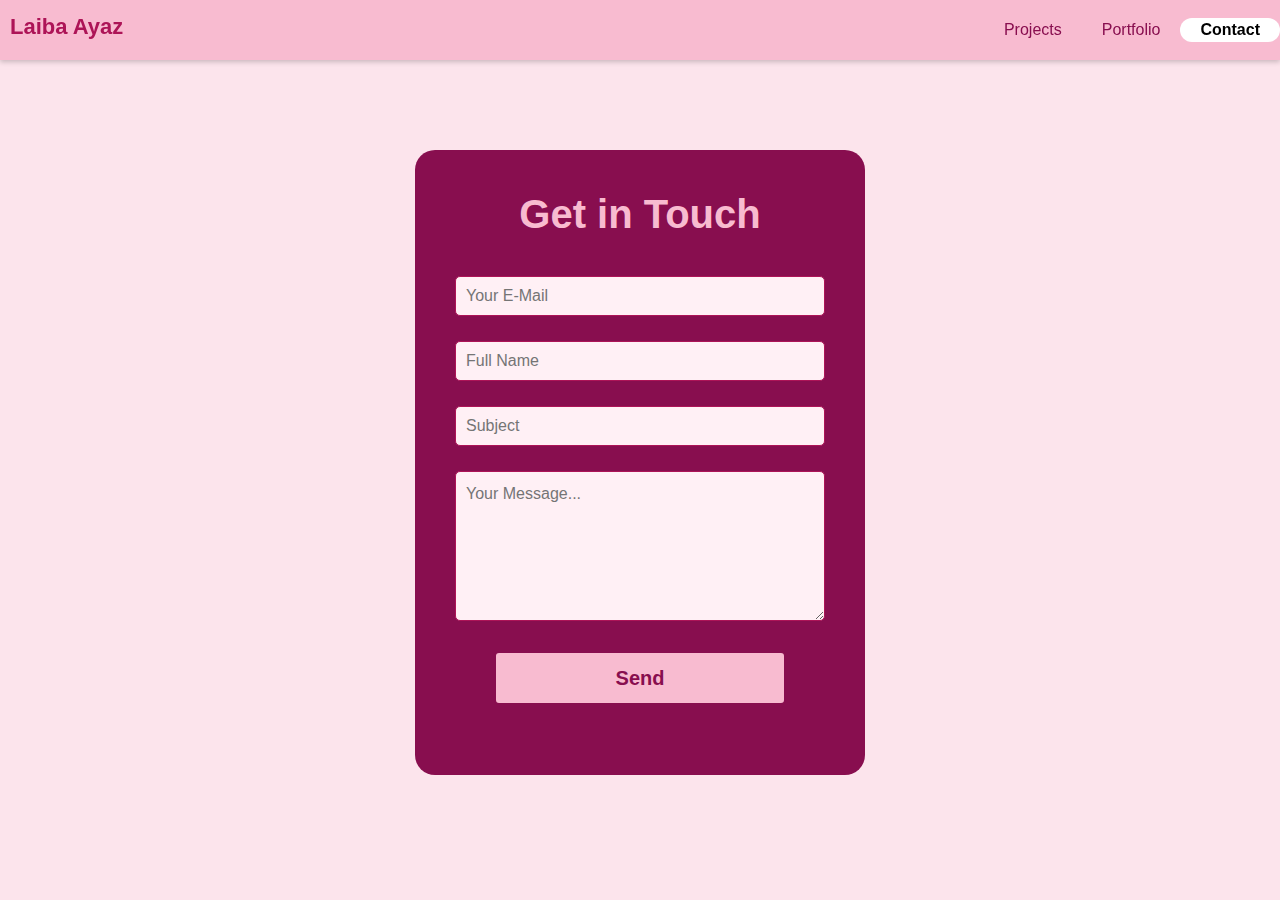
<file: Contact.html>
<html>
<head>
    <title>Laiba Ayaz - Contact</title>
    <meta name="viewport" content="width=device-width, initial-scale=1">
    <link href="https://cdn.jsdelivr.net/npm/bootstrap@5.3.2/dist/css/bootstrap.min.css" rel="stylesheet">
    <link href="style.css" rel="stylesheet">
    <script src="https://cdn.jsdelivr.net/npm/bootstrap@5.3.2/dist/js/bootstrap.bundle.min.js"></script>
</head>
<body style="background-color: #fce4ec; color: #880e4f;">
    <div class="header" style="background-color: #f8bbd0;">
        <a href="Index.html" class="logo" style="color: #ad1457; font-weight: bold;">Laiba Ayaz</a>
        <div class="navbar">
            <a href="projects.html" style="color: #880e4f;">Projects</a>
            <a href="portfolio.html" style="color: #880e4f;">Portfolio</a>
            <a class="active" href="Contact.html" style="color: #880e4f;">Contact</a>
        </div>
    </div>
    <div class="section1">
        <div class="d-flex justify-content-center" style="margin-top: 150px;">
            <div class="container" style="background-color: #880e4f; width: 450px; border-radius: 20px; padding: 40px;">
                <h1 style="text-align: center; color: #f8bbd0; font-weight: bold; padding-bottom: 20px;">Get in Touch</h1>
                <input type="text" id="email" placeholder="Your E-Mail" style="width: 100%; padding: 10px; margin-bottom: 15px; border-radius: 5px; border: 1px solid #ad1457;">
                <input type="text" id="fullname" placeholder="Full Name" style="width: 100%; padding: 10px; margin-bottom: 15px; border-radius: 5px; border: 1px solid #ad1457;">
                <input type="text" id="subject" placeholder="Subject" style="width: 100%; padding: 10px; margin-bottom: 15px; border-radius: 5px; border: 1px solid #ad1457;">
                <div class="d-flex justify-content-center" style="padding-top:10px">
                    <textarea rows="6" cols="38" placeholder="Your Message..." style="width: 100%; padding: 10px; border-radius: 5px; border: 1px solid #ad1457;"></textarea>
                </div>
                <div class="d-flex justify-content-center" style="padding:30px;">
                    <a href="#" class="button-white" style="font-size: 20px; padding: 10px 120px; color: #880e4f; background-color: #f8bbd0; border-radius: 5px;">Send</a>
                </div>
            </div>
        </div>
    </div>
</body>
</html>
</file>
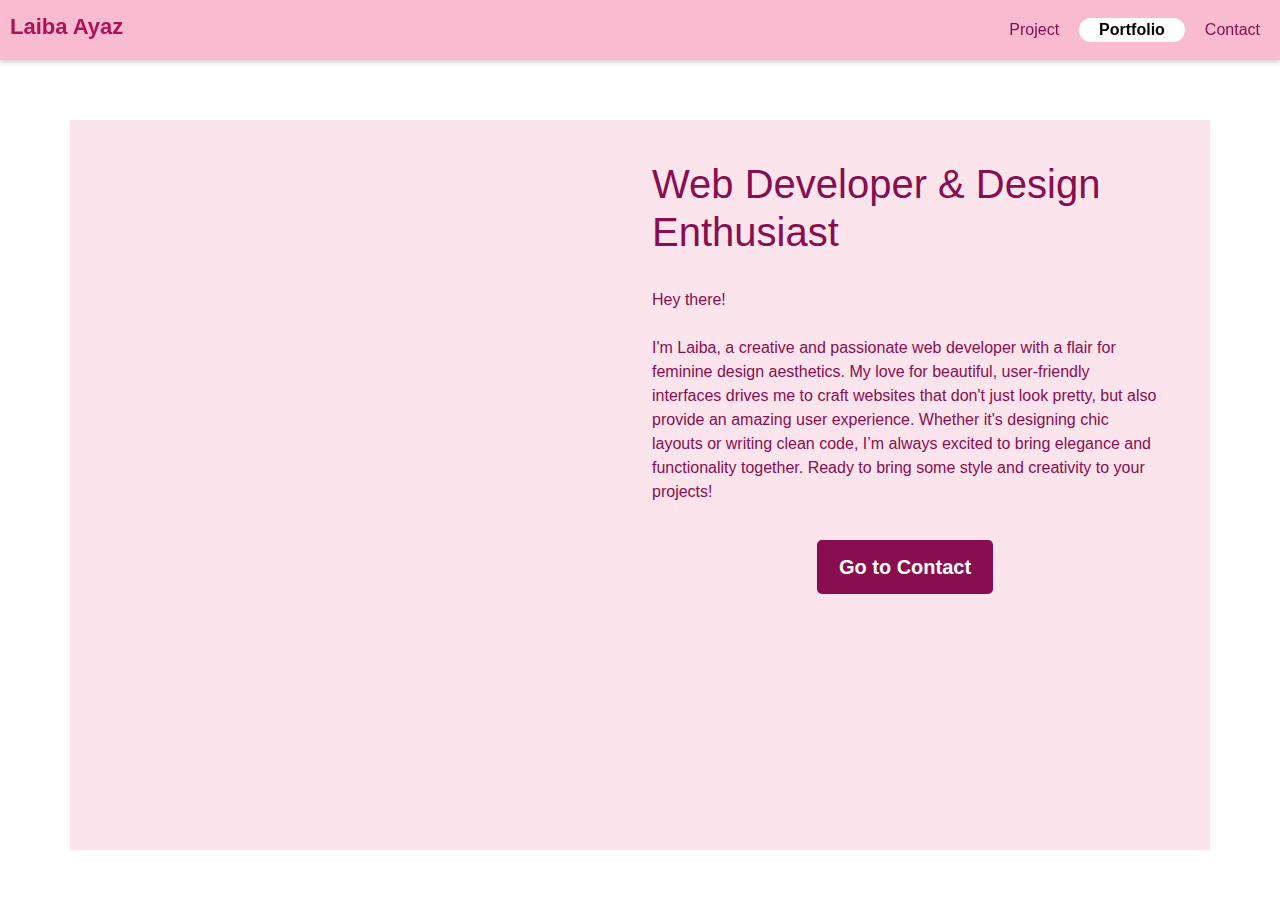
<file: portfolio.html>
<!DOCTYPE html>
<html lang="en">
<head>
    <title>Laiba Ayaz</title>
    <meta name="viewport" content="width=device-width, initial-scale=1">
    <link href="https://cdn.jsdelivr.net/npm/bootstrap@5.3.2/dist/css/bootstrap.min.css" rel="stylesheet">
    <link href="style.css" rel="stylesheet">
    <script src="https://cdn.jsdelivr.net/npm/bootstrap@5.3.2/dist/js/bootstrap.bundle.min.js"></script>
</head>
<body>
    <div class="header">
        <a href="Index.html" class="logo">Laiba Ayaz</a>
        <div class="navbar">
            <a href="projects.html">Project</a>
            <a class="active" href="#">Portfolio</a>
            <!-- Corrected link to Contact.html with capital "C" -->
            <a href="Contact.html">Contact</a>
        </div>
    </div>
    <div class="section1">
        <div class="container" style="margin-top: 120px; background-color: #fce4ec;">
            <div class="row" style="padding: 40px;">
                <div class="col-md" style="max-width:600px;">
                    <div class="d-flex justify-content-center">
                        <iframe src="Laiba Ayaz - Technical Support Representative.pdf" width="500px" height="650px"></iframe>
                    </div>
                </div>
                <div class="col-md container-fluid">
                    <h1 style="color: #880e4f;">Web Developer &amp; Design Enthusiast</h1>
                    <br>
                    <p>Hey there! <br><br>
                        I'm Laiba, a creative and passionate web developer with a flair for feminine design aesthetics. 
                        My love for beautiful, user-friendly interfaces drives me to craft websites that don't just look pretty, 
                        but also provide an amazing user experience. Whether it's designing chic layouts or writing clean code, 
                        I’m always excited to bring elegance and functionality together. 
                        Ready to bring some style and creativity to your projects!
                    </p>
                    <div class="d-flex justify-content-center">
                        <!-- Corrected button to navigate to Contact.html with capital "C" -->
                        <a href="Contact.html" class="button-white" style="margin-top:20px; font-size: 20px; background-color: #880e4f; color: #fff; padding: 10px 20px; border-radius: 5px;">
                            Go to Contact
                        </a>
                    </div>
                </div>
            </div>
        </div>
    </div>
</body>
</html>
</file>
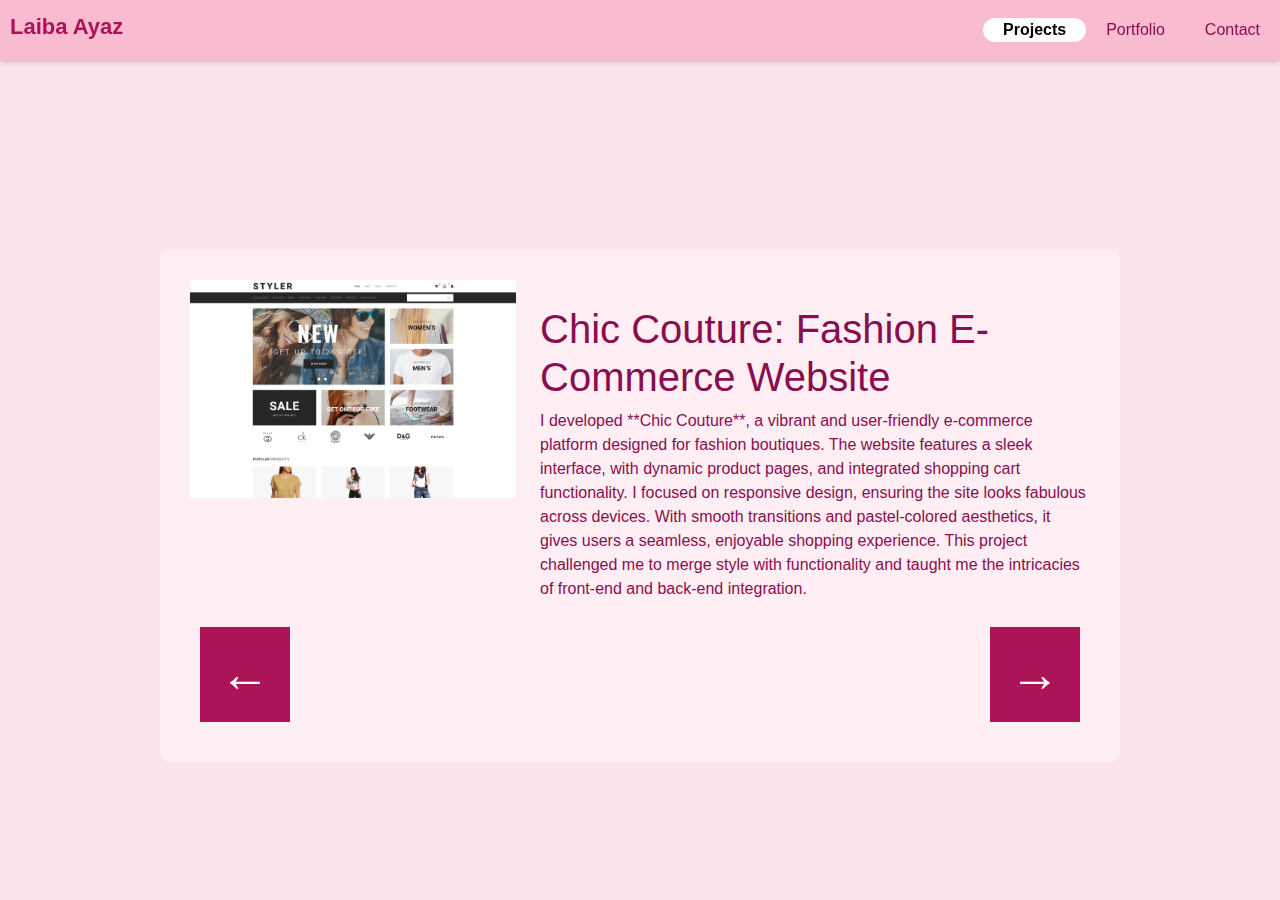
<file: projects.html>
<html><head>
    <title>Laiba Ayaz</title>
    <meta name="viewport" content="width=device-width, initial-scale=1">
    <link href="https://cdn.jsdelivr.net/npm/bootstrap@5.3.2/dist/css/bootstrap.min.css" rel="stylesheet">
    <link href="style.css" rel="stylesheet">
    <script src="https://cdn.jsdelivr.net/npm/bootstrap@5.3.2/dist/js/bootstrap.bundle.min.js"></script>
    <script>
        document.addEventListener("DOMContentLoaded", function () {
            const posts = document.querySelectorAll(".post");
            let currentPostIndex = 0;

            function showPost(index) {
                posts.forEach((post) => (post.style.display = "none"));
                posts[index].style.display = "block";
            }

            showPost(currentPostIndex);

            document.getElementById("prev-button").addEventListener("click", function () {
                currentPostIndex = (currentPostIndex - 1 + posts.length) % posts.length;
                showPost(currentPostIndex);
            });

            document.getElementById("next-button").addEventListener("click", function () {
                currentPostIndex = (currentPostIndex + 1) % posts.length;
                showPost(currentPostIndex);
            });
        });
    </script>
</head>
<body style="background-color: #fce4ec; color: #880e4f;">
    <div class="header" style="background-color: #f8bbd0;">
        <a href="Index.html" class="logo" style="color: #ad1457;">Laiba Ayaz</a>
        <div class="navbar">
            <a class="active" href="#" style="color: #ad1457;">Projects</a>
            <a href="portfolio.html" style="color: #880e4f;">Portfolio</a>
            <a href="Contact.html" style="color: #880e4f;">Contact</a>
        </div>
    </div>
    <div class="section1">
        <div class="d-flex justify-content-center" style="margin-top: 250px;">
            <div class="projects">
                <div class="post-container">
                    <div class="post" id="post-1" style="display: block;">
                        <div class="row">
                            <div class="col-md" id="post-img">
                                <img class="img-fluid" src="Website.jpg" alt="Fashion Website">
                            </div>
                            <div class="col-md" style="padding-top:25px">
                                <h1>Chic Couture: Fashion E-Commerce Website</h1>
                                <p>
                                    I developed **Chic Couture**, a vibrant and user-friendly e-commerce platform designed for fashion boutiques. The website features a sleek interface, 
                                    with dynamic product pages, and integrated shopping cart functionality. I focused on responsive design, ensuring the site looks fabulous across devices.
                                    With smooth transitions and pastel-colored aesthetics, it gives users a seamless, enjoyable shopping experience. This project challenged me to merge 
                                    style with functionality and taught me the intricacies of front-end and back-end integration.
                                </p>
                            </div>
                        </div>
                    </div>
                    <div class="post" id="post-2" style="display: none;">
                        <div class="row">
                            <div class="col-md" id="post-img">
                                <img class="img-fluid" src="Blossom.webp" alt="Wellness App">
                            </div>
                            <div class="col-md" style="padding-top:25px">
                                <h1>Blossom: Wellness &amp; Self-Care App</h1>
                                <p>
                                    **Blossom** is a self-care mobile app designed to help users track their mental and physical wellness. It includes features such as daily mood tracking, 
                                    goal setting, and personalized self-care suggestions. I designed the app with a soft color palette and a calming UI to provide a relaxing user experience. 
                                    Working on Blossom helped me enhance my mobile app development skills, with a focus on user experience, API integration, and data security.
                                </p>
                            </div>
                        </div>
                    </div>
                </div>
                <div class="navigation">
                    <button id="prev-button" style="float: left; background-color: #ad1457; color: #fff;">←</button>
                    <button id="next-button" style="float: right; background-color: #ad1457; color: #fff;">→</button>
                </div>
            </div>
        </div>
    </div>

</body></html>
</file>
<file: style.css>
/* Global Styles */
body, html {
    height: 100%;
    font-family: Arial, sans-serif;
    margin: 0; /* Remove default margin */
}

.main-container {
    min-height: 100vh; /* Minimum height to fill viewport */
    overflow-y: auto; /* Enable vertical scrolling */
}

/* Scrollbar Styles */
::-webkit-scrollbar {
    width: 12px; /* Width of the scrollbar */
}

::-webkit-scrollbar-thumb {
    background-color: #880e4f; /* Dark Pink */
    border-radius: 10px; /* Rounded corners */
}

::-webkit-scrollbar-thumb:hover {
    background-color: #ad1457; /* Darker Pink on hover */
}

/* Section Styles */
.section1, .section2 {
    min-height: 100vh; /* Ensure sections fill the viewport */
    overflow: hidden; /* Prevent overflow issues */
    background-attachment: fixed; /* Fixed background for sections */
}

/* Text Styles */
h1 {
    color: #880e4f; /* Dark Pink */
}

p {
    color: #880e4f; /* Dark Pink */
}

/* Header Styles */
.header {
    position: fixed;
    top: 0; 
    width: 100%;
    background-color: #f8bbd0; /* Light Pink */
    padding-top: 10px;
    padding-bottom: 10px;
    box-shadow: 0 2px 5px rgba(0, 0, 0, 0.2);
}

.header .logo {
    color: #ad1457; /* Darker Pink */
    padding: 10px 10px;
    text-decoration: none;
    font-weight: bold;
    font-size: 22px;
}

.header .navbar {
    overflow: hidden;
    float: right;
}

.header .navbar a {
    color: #880e4f; /* Dark Pink */
    padding: 0px 20px;
    text-decoration: none;
}

.header .navbar a:hover {
    color: #ff4081; /* Light Pink on hover */
}

/* Active Link Styles */
.active {
    color: black !important;
    background-color: white;
    font-weight: bold;
    border-radius: 12px;
}

/* Button Styles */
.button-white {
    color: #880e4f; /* Dark Pink text */
    background-color: white; /* White background */
    text-decoration: none;
    font-size: 20px; /* Font size */
    font-weight: bold;
    text-align: center;
    padding: 10px 20px; /* Adjust padding for better visibility */
    border-radius: 8px; /* Rounded corners */
    border: 2px solid #880e4f; /* Add a border */
    transition: background-color 0.3s, color 0.3s; /* Smooth transition */
}

.button-white:hover {
    background-color: #f8bbd0; /* Light Pink on hover */
    color: #880e4f; /* Dark Pink text */
}

.button-black {
    color: white;
    background-color: #880e4f !important; /* Dark Pink */
    text-decoration: none;
    font-size: 20px; /* Adjusted for better readability */
    font-weight: bold;
    text-align: center;
    padding: 10px;
    border-radius: 8px; /* More rounded */
    transition: background-color 0.3s; /* Smooth transition */
}

.button-black:hover {
    background-color: #ad1457; /* Darker Pink on hover */
}

/* Input and Textarea Styles */
input {
    background-color: rgb(255, 240, 245); /* Light Pink */
    color: #880e4f; /* Dark Pink */
    width: 100%; /* Full width for responsiveness */
    height: 40px;
    margin: 10px 0;
    padding: 0px 10px;
    border-style: groove;
    border-radius: 12px;
}

textarea {
    background-color: rgb(255, 240, 245); /* Light Pink */
    color: #880e4f; /* Dark Pink */
    width: 100%; /* Full width for responsiveness */
    height: 150px;
    padding: 0px 10px;
    border-radius: 12px;
}

/* Project Styles */
.projects {
    background-color: rgba(255, 240, 245, 0.8); /* Semi-transparent light pink */
    padding: 30px;
    border-radius: 10px;
}

/* Post Container Styles */
.post-container {
    max-width: 900px;
    margin: 0 auto;
}

.post {
    display: none;
}

/* Navigation Styles */
.navigation {
    text-align: center;
}

#post-img {
    max-width: 350px;
}

#prev-button, #next-button {
    background-color: transparent;
    border: none;
    color: #880e4f; /* Dark Pink */
    font-size: 50px;
    padding: 10px 20px;
    margin: 10px;
}

/* Profile Image Styles */
.profile-image {
    border-radius: 10px; 
    border: 5px solid #ad1457; 
    width: 50%; 
    height: auto; 
}

/* Media Queries for Responsiveness */
@media only screen and (max-width: 900px) {
    #myimage {
        display: none;
    }

    .post-container {
        width: 100%; /* Full width on smaller screens */
        padding: 0 10px; /* Add padding for mobile */
    }

    input, textarea {
        width: calc(100% - 20px); /* Responsive width for mobile */
    }
}
</file>
